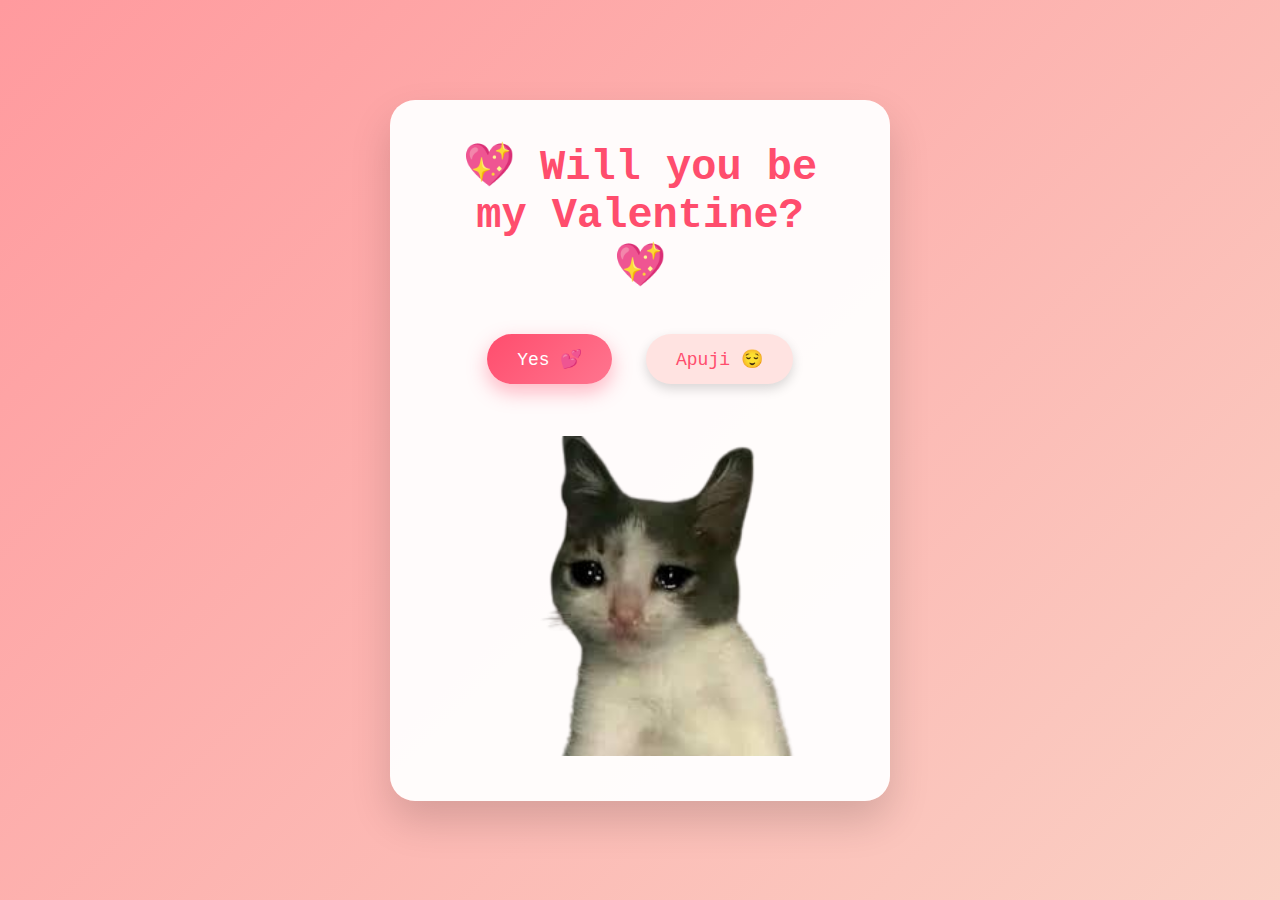
<file: index.html>
<!DOCTYPE html>
<html lang="en">
<head>
  <meta charset="UTF-8" />
  <meta name="viewport" content="width=device-width, initial-scale=1.0" />
  <title>Be My Valentine 💘</title>
  <link rel="stylesheet" href="css/valentine.css" />
</head>

<body>
  <div class="hearts"></div>

  <div class="container">

    <div id="valentineQuestion">
      💖 Will you be my Valentine? 💖
    </div>

    <div class="buttons">
      <button class="answerButton yes" onclick="location.href='thankyou.html'">
        Yes 💕
      </button>

      <button class="answerButton no" id="noButton">
        Apuji 😌
      </button>
    </div>

    <img src="cat1.png" alt="cat asking question" class="cat-img" />

  </div>

  <script>
    document
      .getElementById("noButton")
      .addEventListener("click", function () {
        var yesButton = document.querySelector(
          'button[onclick*="thankyou.html"]'
        );
        var currentFontSize = parseInt(
          window.getComputedStyle(yesButton).fontSize
        );
        yesButton.style.fontSize = currentFontSize + 10 + "px";
      });
  </script>
</body>
</html>
</file>
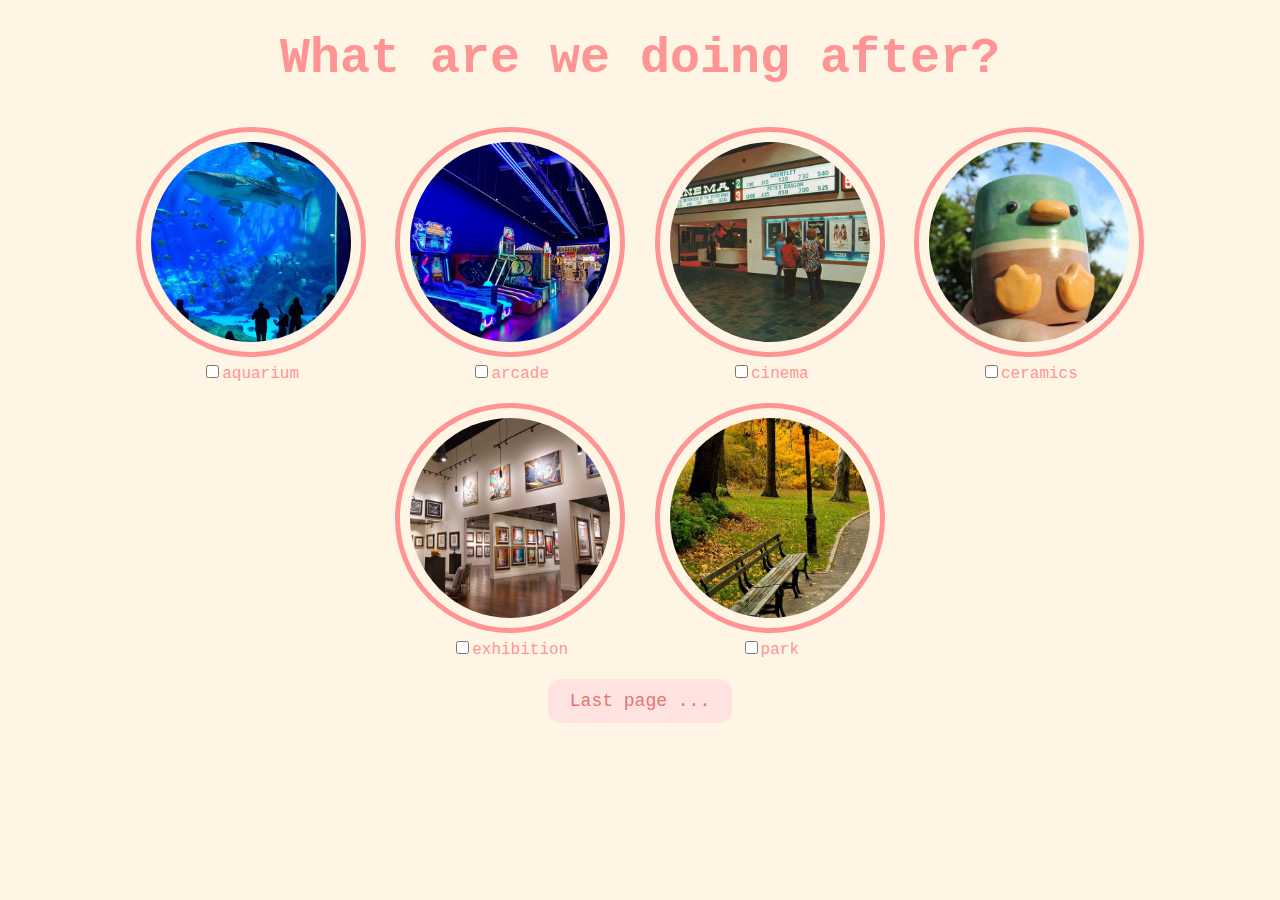
<file: activities.html>
<!DOCTYPE html>
<html lang="en">
  <head>
    <meta charset="UTF-8" />
    <meta name="viewport" content="width=device-width, initial-scale=1.0" />
    <title>Activities</title>
    <link rel="stylesheet" href="css/activities.css" />
  </head>
  <body>
    <div id="activityquestion"><b>What are we doing after?</b></div>
    <div class="activities-selection">
      <div class="activity-item">
        <img src="activities/aquarium.jpeg" alt="aquarium" />
        <label
          ><input
            type="checkbox"
            name="activities"
            value="aquarium"
          />aquarium</label
        >
      </div>
      <div class="activity-item">
        <img src="activities/arcade.jpeg" alt="arcade" />
        <label
          ><input
            type="checkbox"
            name="activities"
            value="arcade"
          />arcade</label
        >
      </div>
      <div class="activity-item">
        <img src="activities/cinema.jpeg" alt="cinema" />
        <label
          ><input
            type="checkbox"
            name="activities"
            value="cinema"
          />cinema</label
        >
      </div>
      <div class="activity-item">
        <img src="activities/keramika.jpeg" alt="ceramics" />
        <label
          ><input
            type="checkbox"
            name="activities"
            value="ceramics"
          />ceramics</label
        >
      </div>
      <div class="activity-item">
        <img src="activities/kunsthalle.jpeg" alt="kunsthalle" />
        <label
          ><input
            type="checkbox"
            name="activities"
            value="kunsthalle"
          />exhibition</label
        >
      </div>
      <div class="activity-item">
        <img src="activities/park.jpeg" alt="park.jpeg" />
        <label
          ><input
            type="checkbox"
            name="activities"
            value="park.jpeg"
          />park</label
        >
      </div>
    </div>
    <button class="button" onclick="location.href='lastpage.html'">
      Last page ... 
    </button>
  </body>
</html>
</file>
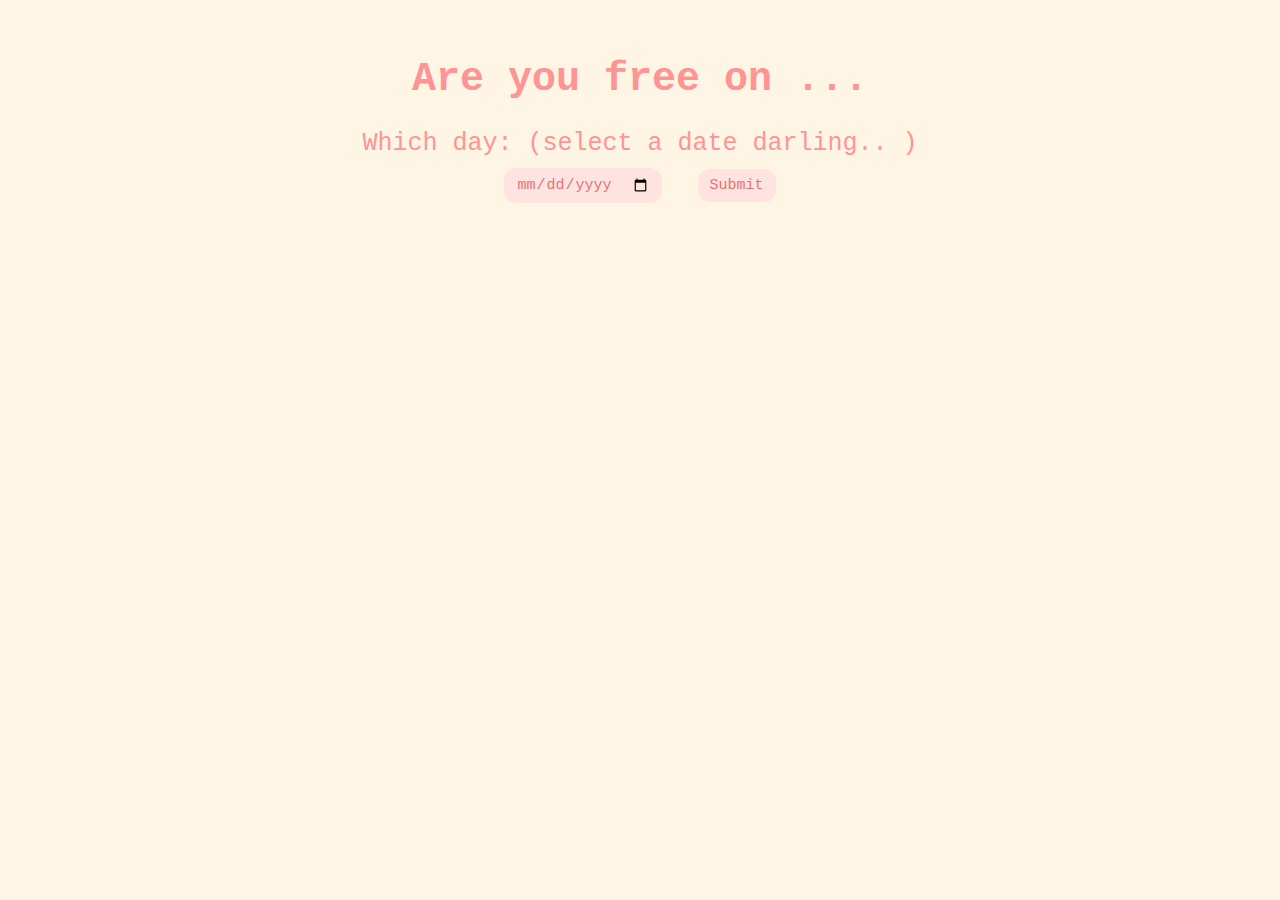
<file: date.html>
<!DOCTYPE html>
<html lang="en">
  <head>
    <meta charset="UTF-8" />
    <meta name="viewport" content="width=device-width, initial-scale=1.0" />
    <title>Date</title>
    <link rel="stylesheet" href="css/date.css" />
  </head>
  <body>
    <h1 title="choose a date">Are you free on ...</h1>
    <form class="form-group">
      <label>Which day: (select a date darling.. )</label>
      <div>
        <input type="date" />
        <button class="button" type="submit" formaction="food.html">
          Submit
        </button>
      </div>
    </form>
  </body>
</html>
</file>
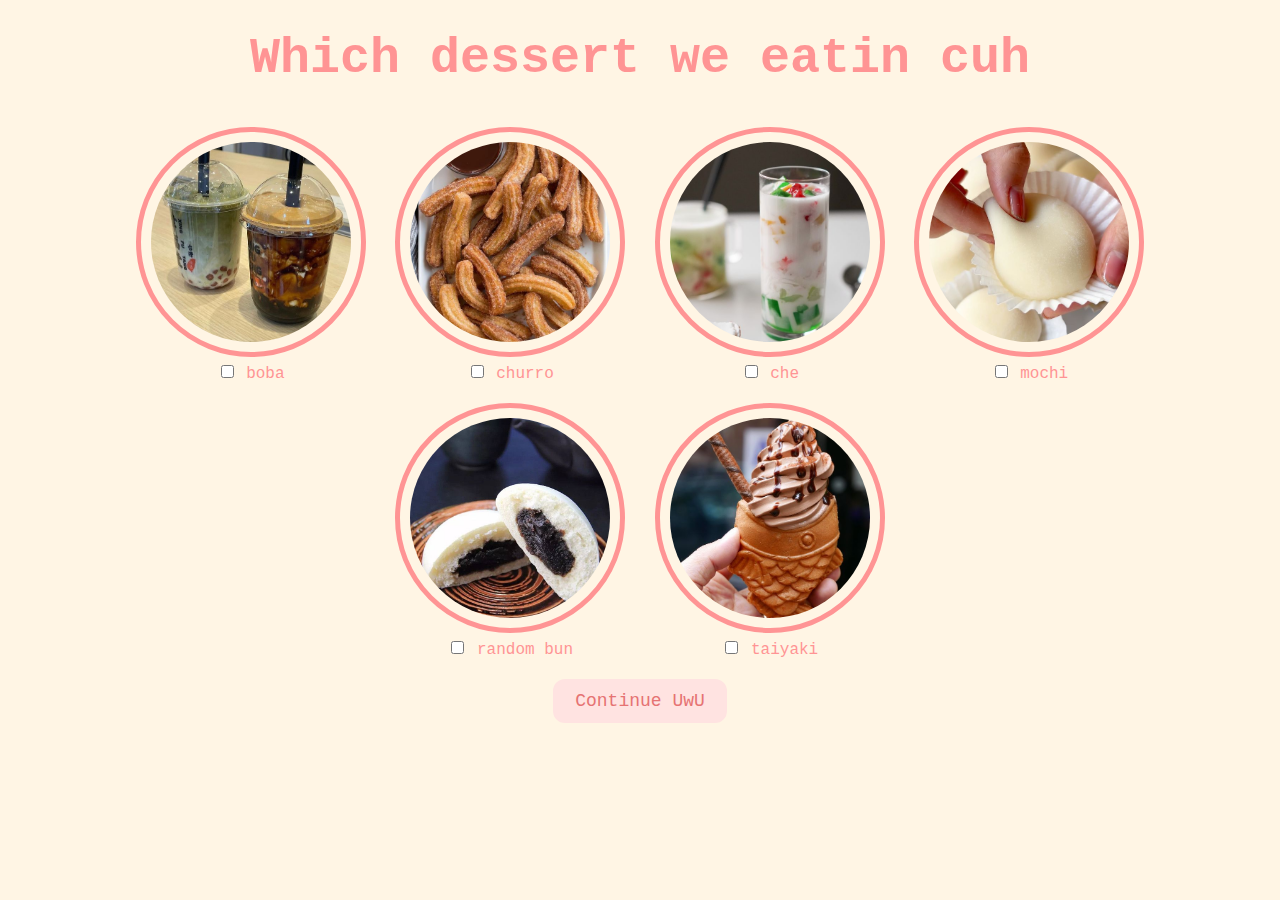
<file: dessert.html>
<!DOCTYPE html>
<html lang="en">
  <head>
    <meta charset="UTF-8" />
    <meta name="viewport" content="width=device-width, initial-scale=1.0" />
    <title>Dessert</title>
    <link rel="stylesheet" href="css/dessert.css" />
  </head>
  <body>
    <div id="dessertquestion">Which dessert we eatin cuh</div>

    <div class="dessert-selection">
      <div class="dessert-item">
        <img src="food/boba.jpeg" alt="boba" />
        <label
          ><input type="checkbox" name="dessert" value="boba" /> boba</label
        >
      </div>
      <div class="dessert-item">
        <img src="food/churro.jpeg" alt="churro" />
        <label
          ><input type="checkbox" name="dessert" value="churro" /> churro</label
        >
      </div>
      <div class="dessert-item">
        <img src="food/che.jpeg" alt="che" />
        <label><input type="checkbox" name="dessert" value="che" /> che</label>
      </div>
      <div class="dessert-item">
        <img src="food/mochi.jpeg" alt="mochi" />
        <label
          ><input type="checkbox" name="dessert" value="mochi" /> mochi</label
        >
      </div>
      <div class="dessert-item">
        <img src="food/randombun.jpeg" alt="randombun" />
        <label
          ><input type="checkbox" name="dessert" value="randombun" /> random
          bun</label
        >
      </div>
      <div class="dessert-item">
        <img src="food/taiyaki.jpeg" alt="taiyaki" />
        <label
          ><input type="checkbox" name="dessert" value="taiyaki" />
          taiyaki</label
        >
      </div>
    </div>
    <button class="button" onclick="location.href='activities.html'">
      Continue UwU
    </button>
  </body>
</html>
</file>
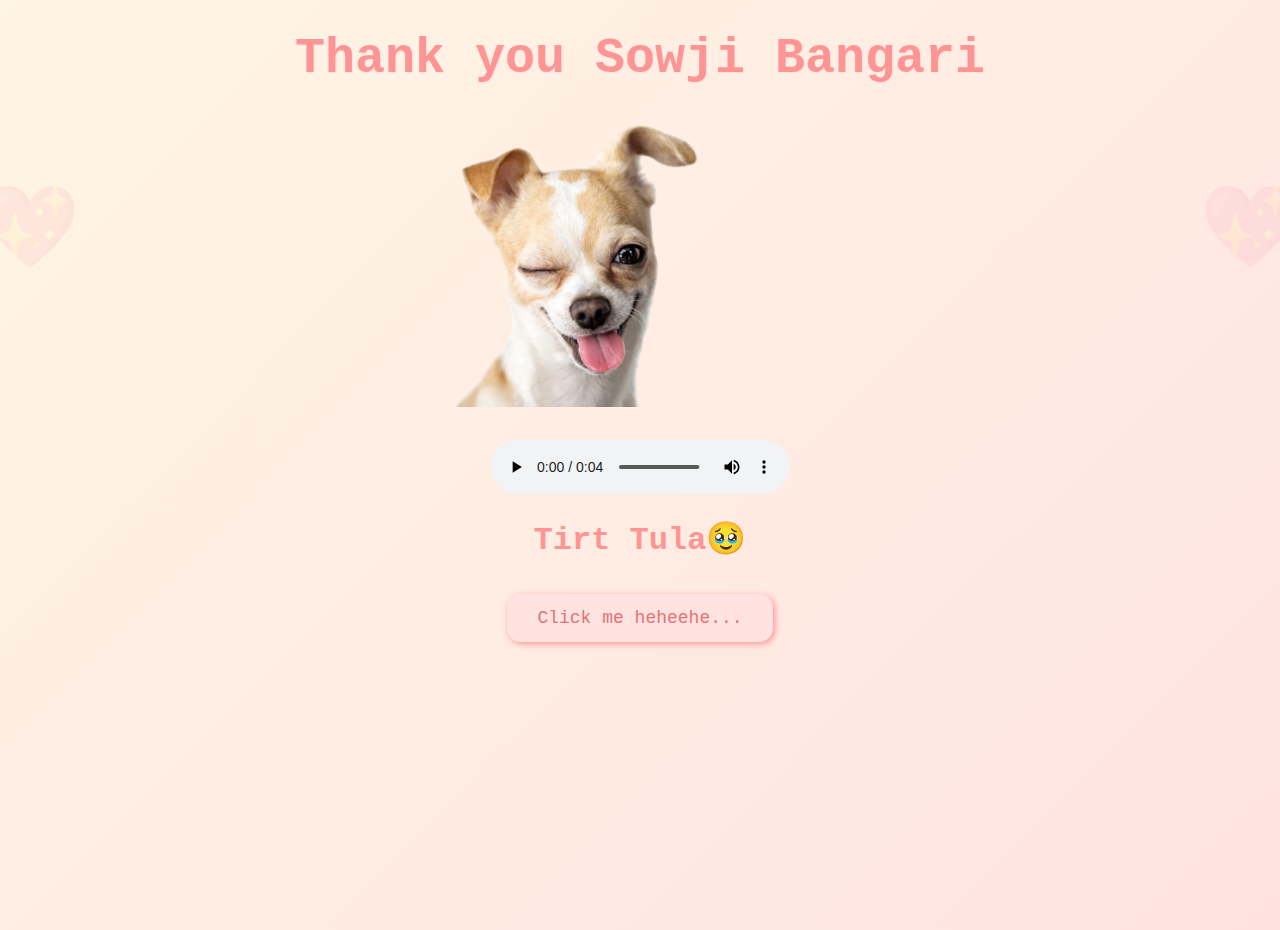
<file: thankyou.html>
<!DOCTYPE html>
<html lang="en">
  <head>
    <meta charset="UTF-8" />
    <meta name="viewport" content="width=device-width, initial-scale=1.0" />
    <title>Thank you</title>
    <link rel="stylesheet" href="css/lastpage.css" />
  </head>
  <body>
    <div id="thankyou"><b>Thank you Sowji Bangari</b></div>

    <img height="300px" id="rizz" src="ddthanks.png" alt="rizzler god" class="responsive" />
    <br />
    <audio controls autoplay loop>
      <source src="congratulations.mp3" type="audio/mpeg" />
      Your browser does not support the audio element.
    </audio>
    <h1>Tirt Tula🥹</h1>
    <button class="button" onclick="location.href='date.html'">
      Click me heheehe... 
    </button>
  </body>
</html>
</file>
<file: css/valentine.css>
* {
  box-sizing: border-box;
}

body {
  min-height: 100vh;
  margin: 0;
  font-family: "Courier New", monospace;
  background: linear-gradient(135deg, #ff9a9e, #fad0c4);
  display: flex;
  justify-content: center;
  align-items: center;
  overflow: hidden;
  color: #ff4d6d;
}

/* Floating hearts background */
.hearts::before {
  content: "💖 💕 💗 💘 💝";
  position: absolute;
  top: -20%;
  left: 0;
  width: 100%;
  font-size: 60px;
  opacity: 0.2;
  animation: floatHearts 15s linear infinite;
}

@keyframes floatHearts {
  0% { transform: translateY(0); }
  100% { transform: translateY(120vh); }
}

.container {
  background: rgba(255, 255, 255, 0.95);
  padding: 40px 50px;
  border-radius: 25px;
  text-align: center;
  box-shadow: 0 20px 40px rgba(0, 0, 0, 0.15);
  position: relative;
  z-index: 2;
  max-width: 500px;
}

#valentineQuestion {
  font-size: 42px;
  margin-bottom: 30px;
  font-weight: bold;
}

.buttons {
  margin-bottom: 20px;
}

.answerButton {
  padding: 14px 30px;
  font-size: 18px;
  cursor: pointer;
  margin: 12px;
  border-radius: 30px;
  border: none;
  font-family: "Courier New", monospace;
  transition: all 0.3s ease;
}

/* Yes button */
.answerButton.yes {
  background: linear-gradient(135deg, #ff4d6d, #ff758f);
  color: white;
  box-shadow: 0 8px 20px rgba(255, 77, 109, 0.4);
}

.answerButton.yes:hover {
  transform: scale(1.1);
}

/* No button */
.answerButton.no {
  background: #ffe3e1;
  color: #ff4d6d;
  box-shadow: 0 5px 12px rgba(0, 0, 0, 0.15);
}

.answerButton.no:hover {
  background: #ffd1cf;
}

.cat-img {
  margin-top: 20px;
  height: 320px;
  width: auto;
  animation: bounce 2s infinite;
}

@keyframes bounce {
  0%, 100% { transform: translateY(0); }
  50% { transform: translateY(-10px); }
}
</file>
<file: css/activities.css>
body {
  text-align: center;
  margin-top: 30px;
  font-family: "Courier";
  background-color: #fff5e4;
  color: #ff9494;
}
#activityquestion {
  font-size: 50px;
  margin-bottom: 30px;
}
.activity-item {
  display: inline-block;
  margin: 10px;
  vertical-align: top;
  color: #ff9494;
}
.activity-item img {
  height: 200px;
  width: 200px;
  border-radius: 50%;
  border: 5px solid #ff9494;
  object-fit: cover;
  padding: 10px;
}
.activity-item label {
  display: block;
}
.button {
  padding: 10px 20px;
  font-size: 18px;
  cursor: pointer;
  margin: 10px;
  font-family: "courier";
  margin-bottom: 20px;
  background-color: #ffe3e1;
  color: #e67373;
  border-radius: 12px;
  border: 2px solid #ffe3e1;
}
</file>
<file: css/date.css>
body {
  text-align: center;
  margin-top: 30px;
  font-family: "Courier";
  background-color: #fff5e4;
  color: #ff9494;
  display: flex;
  flex-direction: column;
}
h1 {
  font-size: 40px;
}

form .header {
  width: 100%;
  display: flex;
  font-size: 20px;
  margin-bottom: 20px;
  color: #ff9494;
}

.form-group {
  display: flex;
  flex-direction: column;
  justify-content: center;
  font-size: 25px;
}

.button {
  padding: 6px 10px;
  font-size: 15px;
  cursor: pointer;
  margin: 10px;
  font-family: "courier";
  margin-bottom: 10px;
  background-color: #ffe3e1;
  color: #e67373;
  border-radius: 12px;
  border: 2px solid #ffe3e1;
  transition: 0.3s;
}

.button:hover {
  background-color: #ff9494;
  color: #ffe3e1;
  border: 2px solid #ff9494;
}

input[type="date"] {
  padding: 6px 10px;
  font-size: 15px;
  cursor: pointer;
  margin: 10px;
  font-family: "courier";
  margin-bottom: 10px;
  background-color: #ffe3e1;
  color: #e67373;
  border-radius: 12px;
  border: 2px solid #ffe3e1;
}
</file>
<file: css/dessert.css>
body {
  text-align: center;
  margin-top: 30px;
  font-family: courier;
  background-color: #fff5e4;
  color: #ff9494;
}
#dessertquestion {
  font-size: 50px;
  margin-bottom: 30px;
  font-weight: bold;
}
.dessert-item {
  display: inline-table;
  margin: 10px;
  vertical-align: top;
  color: #ff9494;
}
.dessert-item img {
  height: 200px;
  width: 200px;
  border-radius: 50%;
  border: 5px solid #ff9494;
  object-fit: cover;
  padding: 10px;
}
.dessert-item label {
  display: block;
}
.button {
  padding: 10px 20px;
  font-size: 18px;
  cursor: pointer;
  margin: 10px;
  font-family: "courier";
  margin-bottom: 20px;
  background-color: #ffe3e1;
  color: #e67373;
  border-radius: 12px;
  border: 2px solid #ffe3e1;
}
</file>
<file: css/lastpage.css>
body {
  text-align: center;
  margin: 0;
  padding-top: 30px;
  font-family: "Courier", monospace;
  background: linear-gradient(135deg, #fff5e4, #ffe3e1);
  color: #ff9494;
  min-height: 100vh;
  overflow-x: hidden;
}

/* Subtle side decorations */
body::before,
body::after {
  content: "💖";
  position: fixed;
  top: 20%;
  font-size: 80px;
  opacity: 0.08;
  animation: sideFloat 6s ease-in-out infinite;
  pointer-events: none;
}

body::before {
  left: -20px;
}

body::after {
  right: -20px;
  animation-delay: 3s;
}

@keyframes sideFloat {
  0%, 100% {
    transform: translateY(0);
  }
  50% {
    transform: translateY(-25px);
  }
}

#thankyou {
  font-size: 50px;
  margin-bottom: 20px;
  font-weight: bold;
  text-shadow: 1px 1px #ffe3e1;
}

/* Image / doll styling */
.rizz {
  margin-bottom: 12px;
  height: 300px;
  border-radius: 18px;
  box-shadow: 2px 4px 14px rgba(255, 148, 148, 0.35);
}

/* Button */
.button {
  padding: 12px 28px;
  font-size: 18px;
  cursor: pointer;
  margin: 14px;
  font-family: "Courier", monospace;
  background-color: #ffe3e1;
  color: #e67373;
  border-radius: 14px;
  border: 2px solid #ffe3e1;
  box-shadow: 2px 2px 6px #ff9494;
  transition: all 0.25s ease;
}
#rizz {
  display: block;
  margin: 0 auto 15px auto; /* center + space before audio */
  height: 300px;
}

/* Keep audio centered and aligned */
audio {
  display: block;
  margin: 0 auto 25px auto;
}
.button:hover {
  background-color: #ff9494;
  color: #fff5e4;
  border-color: #ff9494;
  transform: translateY(-2px);
  box-shadow: 2px 6px 14px rgba(255, 148, 148, 0.4);
}
</file>
